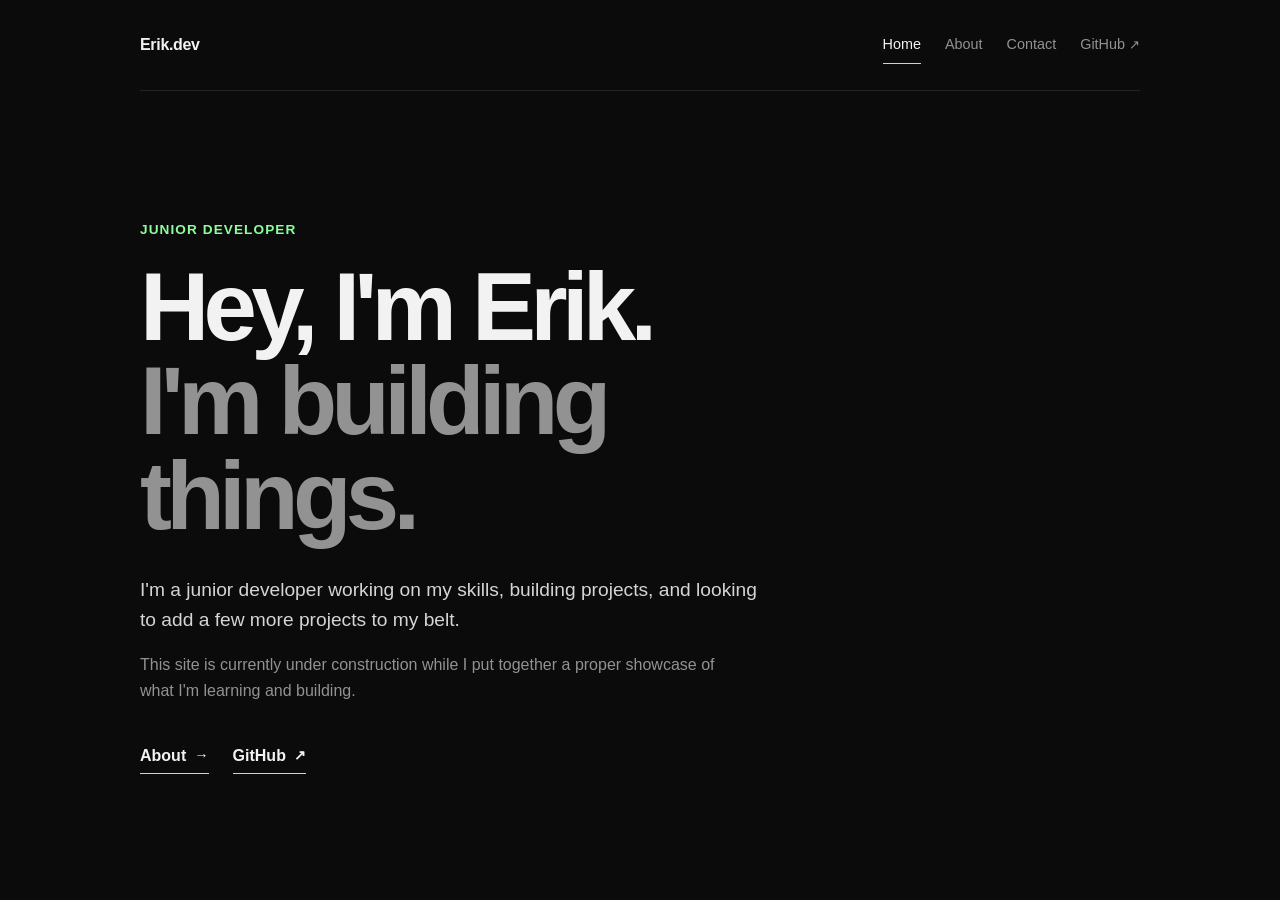
<file: index.html>
<!DOCTYPE html>
<html lang="en">
<head>
    <meta charset="UTF-8">
    <meta name="viewport" content="width=device-width, initial-scale=1.0">
    <title>Erik - Junior Developer</title>
    <link rel="stylesheet" href="style.css">
</head>
<body>
    <main class="container">
        <header class="site-header">
            <a class="logo" href="index.html">Erik.dev</a>

            <nav class="site-nav" aria-label="Main navigation">
                <a href="index.html" class="active">Home</a>
                <a href="about.html">About</a>
                <a href="contact.html">Contact</a>
                <a
                    href="https://github.com/EZukCer"
                    target="_blank"
                    rel="noopener noreferrer"
                >
                    GitHub <span>↗</span>
                </a>
            </nav>
        </header>


        <section class="hero">
            <p class="eyebrow">Junior Developer</p>

            <h1>
                Hey, I'm Erik.
                <br>
                <span>I'm building things.</span>
            </h1>

            <p class="intro">
                I'm a junior developer working on my skills, building projects,
                and looking to add a few more projects to my belt.
            </p>

            <p class="construction">
                This site is currently under construction while I put together
                a proper showcase of what I'm learning and building.
            </p>

            <div class="links">
                <a href="about.html">
                    About <span>→</span>
                </a>

                <a href="https://github.com/EZukCer" target="_blank" rel="noopener noreferrer">
                    GitHub <span>↗</span>
                </a>
            </div>
</file>
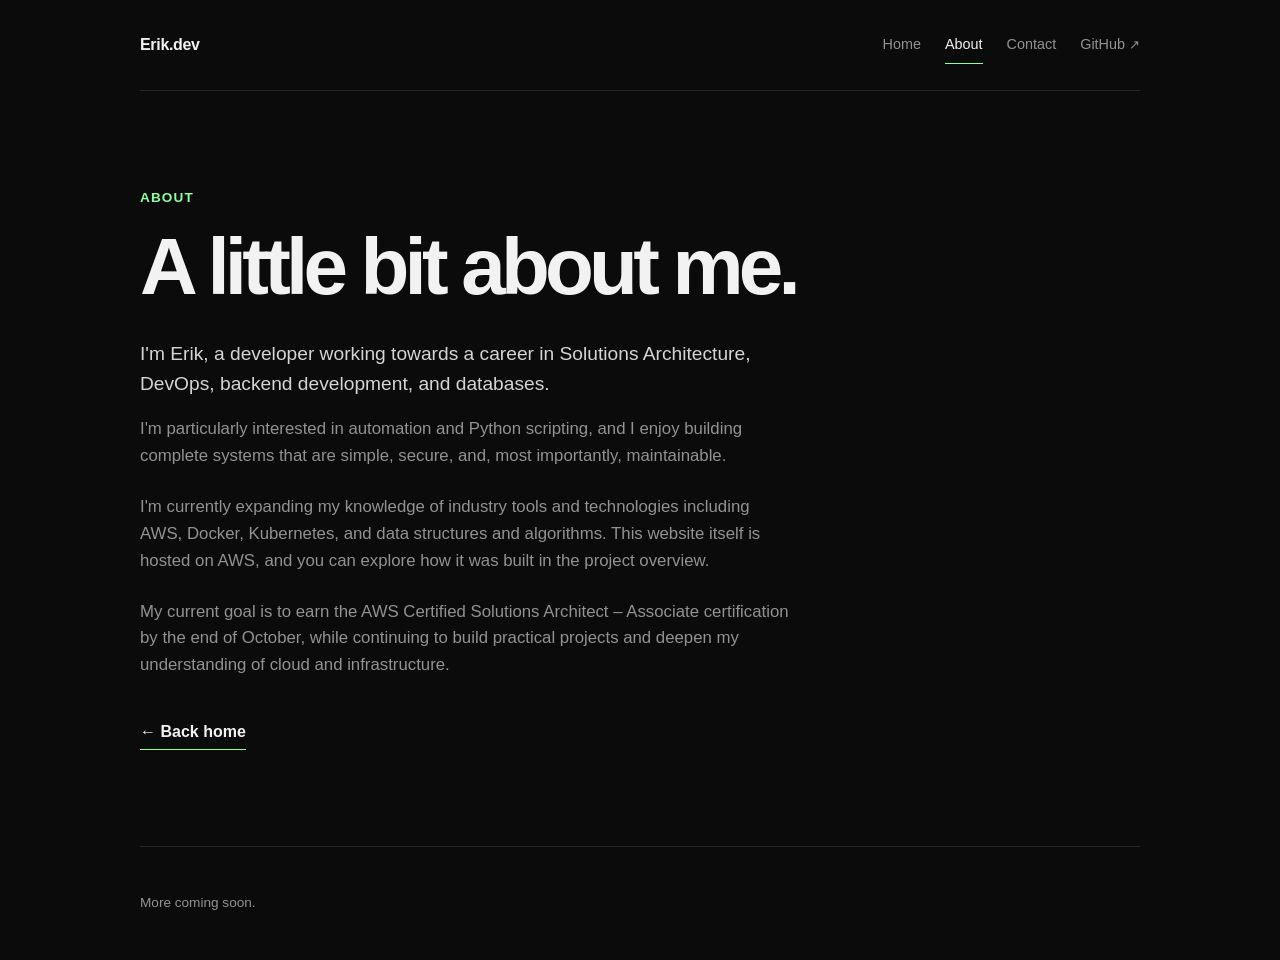
<file: about.html>
<!DOCTYPE html>
<html lang="en">
<head>
    <meta charset="UTF-8">
    <meta name="viewport" content="width=device-width, initial-scale=1.0">
    <title>About - Erik.dev</title>
    <link rel="stylesheet" href="style.css">
</head>
<body>
    <main class="container">

        <header class="site-header">
            <a class="logo" href="index.html">Erik.dev</a>

            <nav class="site-nav" aria-label="Main navigation">
                <a href="index.html">Home</a>
                <a href="about.html" class="active">About</a>
                <a href="contact.html">Contact</a>
                <a
                    href="https://github.com/EZukCer"
                    target="_blank"
                    rel="noopener noreferrer"
                >
                    GitHub <span>↗</span>
                </a>
            </nav>
        </header>



        <section class="page-content">
            <p class="eyebrow">About</p>

            <h1>A little bit about me.</h1>

            <p class="intro">
                I'm Erik, a developer working towards a career in Solutions Architecture, 
                DevOps, backend development, and databases.
            </p>

            <p>
                I'm particularly interested in automation and Python scripting, 
                and I enjoy building complete systems that are simple, secure, 
                and, most importantly, maintainable.
            </p>

            <p>
                I'm currently expanding my knowledge of industry tools and technologies 
                including AWS, Docker, Kubernetes, and data structures and algorithms. 
                This website itself is hosted on AWS, and you can explore how it was built 
                in the project overview.
            </p>

            <p>
                My current goal is to earn the AWS Certified Solutions Architect – Associate certification 
                by the end of October, while continuing to build practical projects and deepen 
                my understanding of cloud and infrastructure.
            </p>

            <div class="links">
                <a href="index.html">
                    ← Back home
                </a>
            </div>
        </section>

        <footer>
            <p>More coming soon.</p>
        </footer>
    </main>
</body>
</html>
</file>
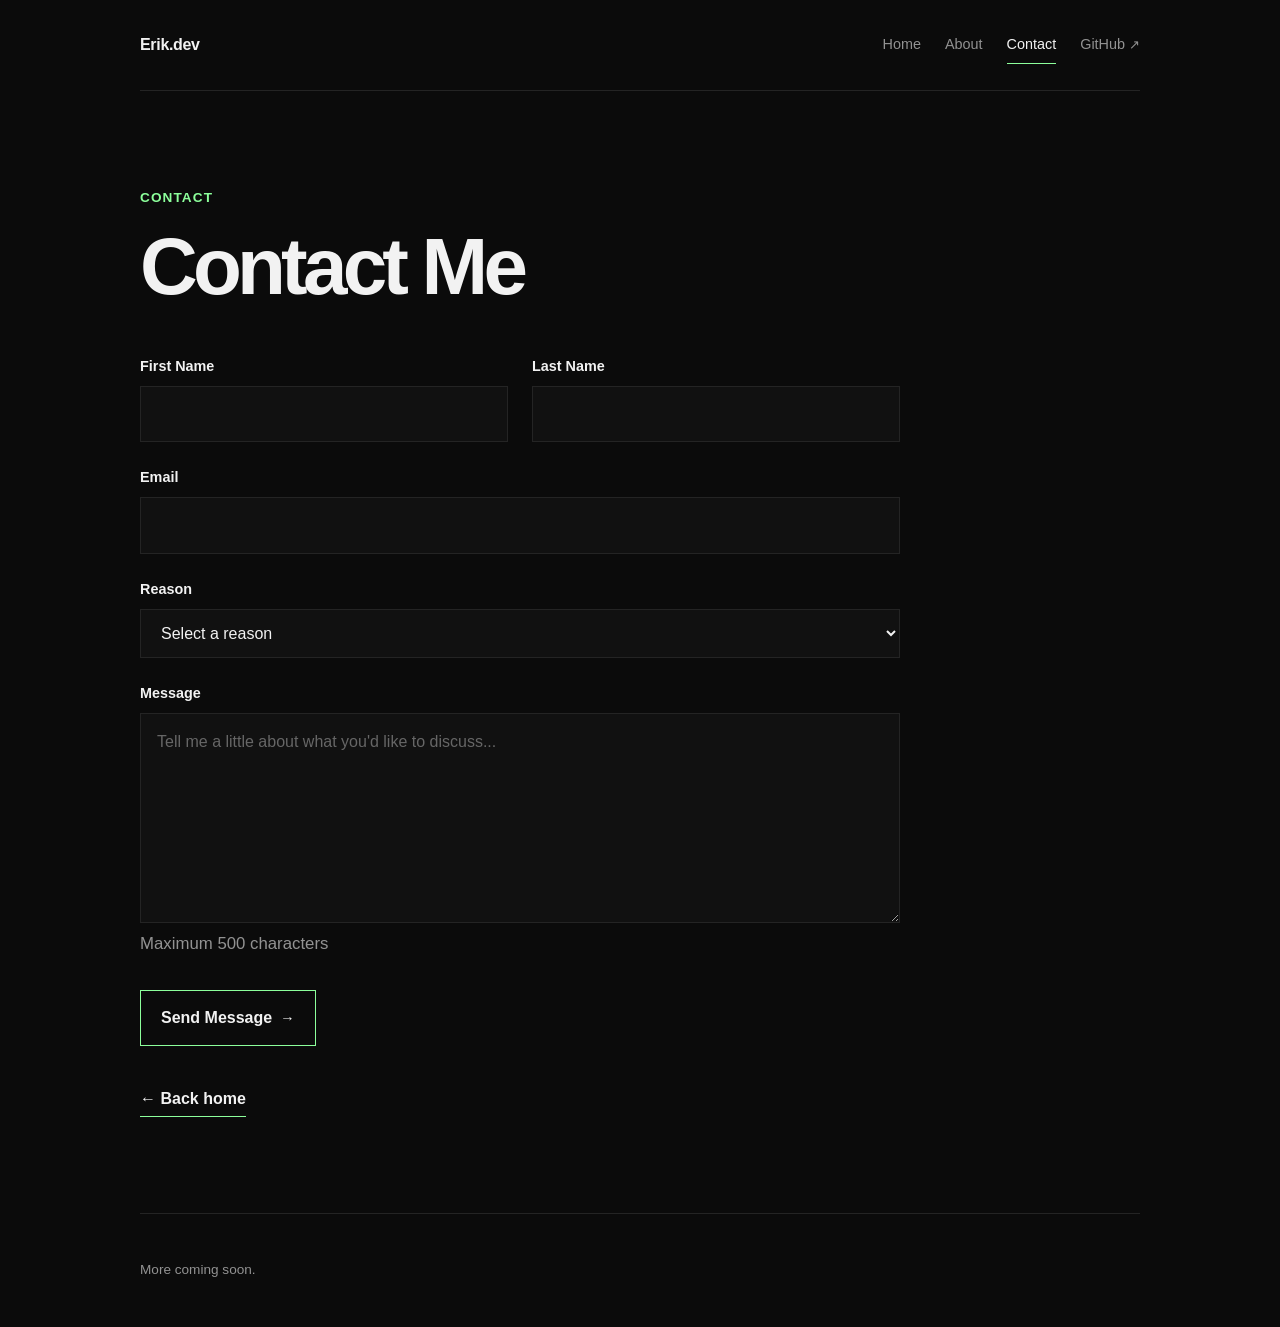
<file: contact.html>
<!DOCTYPE html>
<html lang="en">
<head>
    <meta charset="UTF-8">
    <meta name="viewport" content="width=device-width, initial-scale=1.0">
    <title>Contact Me - Erik.dev</title>
    <link rel="stylesheet" href="style.css">
</head>
<body>
    <main class="container">
        <header class="site-header">
            <a class="logo" href="index.html">Erik.dev</a>

            <nav class="site-nav" aria-label="Main navigation">
                <a href="index.html">Home</a>
                <a href="about.html">About</a>
                <a href="contact.html" class="active">Contact</a>
                <a
                    href="https://github.com/EZukCer"
                    target="_blank"
                    rel="noopener noreferrer"
                >
                    GitHub <span>↗</span>
                </a>
            </nav>
        </header>


        <section class="page-content contact-page">
            <p class="eyebrow">Contact</p>

            <h1>Contact Me</h1>

            <form class="contact-form" id="contact-form">

                <div class="form-group honeypot" >
                    <label for="website">Website</label>
                    <input
                        type="text"
                        id="website"
                        name="website"
                        tabindex="-1"
                        autocomplete="off"
                        aria-hidden="true"
                    >
                </div>

                <div class="form-row">

                    <div class="form-group">

                        <label for="first-name">First Name</label>

                        <input
                            type="text"
                            id="first-name"
                            name="firstName"
                            autocomplete="given-name"
                            maxlength="25"
                            required
                        >

                    </div>

                    <div class="form-group">

                        <label for="last-name">Last Name</label>

                        <input
                            type="text"
                            id="last-name"
                            name="lastName"
                            autocomplete="family-name"
                            maxlength="25"
                            required
                        >

                    </div>

                </div>

                <div class="form-group">

                    <label for="email">Email</label>

                    <input
                        type="email"
                        id="email"
                        name="email"
                        autocomplete="email"
                        maxlength="50"
                        required
                    >

                </div>

                <div class="form-group">

                    <label for="reason">Reason</label>

                    <select
                        id="reason"
                        name="reason"
                        maxlength="20"
                        required
                    >
                        <option value="" disabled selected>Select a reason</option>
                        <option value="project">Project</option>
                        <option value="work">Work opportunity</option>
                        <option value="question">Question</option>
                        <option value="other">Other</option>
                    </select>

                </div>

                <div class="form-group">

                    <label for="message">Message</label>

                    <textarea
                        id="message"
                        name="message"
                        rows="7"
                        maxlength="500"
                        placeholder="Tell me a little about what you'd like to discuss..."
                        required
                    ></textarea>

                    <p class="character-count">
                        Maximum 500 characters
                    </p>

                </div>

                <button type="submit">
                    Send Message <span>→</span>
                </button>

            </form>

            <div class="contact-success" id="contact-success" hidden>
                <div class="success-icon" aria-hidden="true">✓</div>

                <div>
                    <h2>Message successfully sent</h2>
                    <p>
                        Thanks for getting in touch. I'll get back to you
                        within 2–4 days.
                    </p>
                </div>
            </div>

            <div class="contact-error" id="contact-error" hidden>
                <div class="error-icon" aria-hidden="true">!</div>

                <div>
                    <h2>Message could not be sent</h2>
                    <p id="contact-error-message">
                        Something went wrong. Please try again.
                    </p>
                </div>
            </div>

            <div class="links">
                <a href="index.html">
                    ← Back home
                </a>
            </div>
        </section>

        <footer>
            <p>More coming soon.</p>
        </footer>
    </main>
    
    <script>
        const form = document.getElementById("contact-form");
        const success = document.getElementById("contact-success");
        const errorBox = document.getElementById("contact-error");
        const errorMessage = document.getElementById("contact-error-message");

        const API_URL = "https://ly3sv1pzs0.execute-api.eu-west-2.amazonaws.com/enquiry";

        form.addEventListener("submit", async function (event) {
            event.preventDefault();

            const formData = new FormData(form);

            const data = {
                firstName: formData.get("firstName"),
                lastName: formData.get("lastName"),
                email: formData.get("email"),
                reason: formData.get("reason"),
                message: formData.get("message"),
                website: formData.get("website")
            };

            const submitButton = form.querySelector('button[type="submit"]');

            submitButton.disabled = true;
            submitButton.textContent = "Sending...";

            try {
                const response = await fetch(API_URL, {
                    method: "POST",
                    headers: {
                        "Content-Type": "application/json"
                    },
                    body: JSON.stringify(data)
                });

                if (!response.ok) {
                    throw new Error("Failed to send enquiry");
                }

                form.hidden = true;
                success.hidden = false;

            } catch (caughtError) {
                console.error("Contact form error:", caughtError);

                if (caughtError instanceof TypeError) {
                    errorMessage.textContent =
                        "We couldn't reach the contact service. Please check your internet connection and try again.";
                } else {
                    errorMessage.textContent =
                        `${caughtError.message} If the problem continues, please try again later or contact me through erik@erikthedev.com`;
                }

                form.hidden = true;
                errorBox.hidden = false;
            }
        });
    </script>
</body>
</html>
</file>
<file: style.css>
:root {
    --background: #0b0b0b;
    --text: #f2f2f2;
    --muted: #929292;
    --border: #242424;
    --accent: #8cff9b;
}

* {
    box-sizing: border-box;
}

html {
    scroll-behavior: smooth;
}

body {
    margin: 0;
    background: var(--background);
    color: var(--text);
    font-family: Arial, Helvetica, sans-serif;
    line-height: 1.6;
}

/* Layout */

.container {
    width: min(100% - 3rem, 1000px);
    min-height: 100vh;
    margin: 0 auto;
    display: flex;
    flex-direction: column;
}

/* Header / Navigation */

.site-header {
    display: flex;
    justify-content: space-between;
    align-items: center;
    padding: 2rem 0;
    border-bottom: 1px solid var(--border);
}

.logo {
    color: var(--text);
    font-weight: 700;
    letter-spacing: -0.02em;
    text-decoration: none;
}

.logo:hover {
    color: var(--accent);
}

.site-nav {
    display: flex;
    align-items: center;
    gap: 1.5rem;
}

.site-nav a {
    position: relative;
    color: var(--muted);
    font-size: 0.9rem;
    text-decoration: none;
    transition: color 0.2s ease;
}

.site-nav a::after {
    content: "";
    position: absolute;
    left: 0;
    right: 0;
    bottom: -0.45rem;
    height: 1px;
    background: var(--accent);
    transform: scaleX(0);
    transform-origin: center;
    transition: transform 0.2s ease;
}

.site-nav a:hover {
    color: var(--text);
}

.site-nav a:hover::after {
    transform: scaleX(1);
}

.site-nav a.active {
    color: var(--text);
}

.site-nav a.active::after {
    transform: scaleX(1);
}

.site-nav a span {
    font-size: 0.8rem;
}

/* Typography */

.eyebrow {
    margin: 0 0 1.25rem;
    color: var(--accent);
    font-size: 0.85rem;
    font-weight: 700;
    letter-spacing: 0.08em;
    text-transform: uppercase;
}

h1 {
    margin: 0;
    font-size: clamp(3rem, 8vw, 6rem);
    line-height: 0.98;
    letter-spacing: -0.06em;
}

h1 span {
    color: var(--muted);
}

h2 {
    line-height: 1.2;
}

/* Homepage Hero */

.hero {
    max-width: 720px;
    padding: 8rem 0 6rem;
}

.intro {
    max-width: 620px;
    margin: 2rem 0 1rem;
    color: #d5d5d5;
    font-size: 1.2rem;
}

.construction {
    max-width: 580px;
    margin: 0;
    color: var(--muted);
}

/* Links */

.links {
    display: flex;
    gap: 1.5rem;
    flex-wrap: wrap;
    margin-top: 2.5rem;
}

.links a {
    display: inline-flex;
    align-items: center;
    gap: 0.5rem;
    padding-bottom: 0.25rem;
    border-bottom: 1px solid var(--accent);
    color: var(--text);
    font-weight: 600;
    text-decoration: none;
}

.links a:hover {
    color: var(--accent);
}

.links span {
    font-size: 0.9rem;
}

/* Content Pages */

.page-content {
    max-width: 720px;
    padding: 6rem 0;
}

.page-content h1 {
    margin-bottom: 2rem;
    font-size: clamp(2.8rem, 7vw, 5rem);
}

.page-content p:not(.eyebrow):not(.intro) {
    max-width: 650px;
    margin: 0 0 1.5rem;
    color: var(--muted);
    font-size: 1.05rem;
}

/* Contact */

.contact-page {
    max-width: 760px;
}

.contact-form {
    margin-top: 3rem;
}

.form-row {
    display: grid;
    grid-template-columns: 1fr 1fr;
    gap: 1.5rem;
}

.form-group {
    margin-bottom: 1.5rem;
}

.form-group label {
    display: block;
    margin-bottom: 0.5rem;
    color: var(--text);
    font-size: 0.9rem;
    font-weight: 600;
}

.form-group input,
.form-group select,
.form-group textarea {
    width: 100%;
    border: 1px solid var(--border);
    border-radius: 0;
    padding: 0.9rem 1rem;
    background: #111111;
    color: var(--text);
    font: inherit;
    outline: none;
}

.form-group input:focus,
.form-group select:focus,
.form-group textarea:focus {
    border-color: var(--accent);
}

.form-group textarea {
    min-height: 160px;
    resize: vertical;
}

.form-group select {
    cursor: pointer;
}

.form-group input::placeholder,
.form-group textarea::placeholder {
    color: #666666;
}

.honeypot {
        position: absolute;
        left: -9999px;
        width: 1px;
        height: 1px;
        overflow: hidden;
}

.character-count {
    margin: 0.5rem 0 0;
    color: var(--muted);
    font-size: 0.8rem;
}

/* Contact Button */

.contact-form button {
    display: inline-flex;
    align-items: center;
    gap: 0.5rem;
    margin-top: 0.5rem;
    padding: 0.9rem 1.25rem;
    border: 1px solid var(--accent);
    background: transparent;
    color: var(--text);
    font: inherit;
    font-weight: 600;
    cursor: pointer;
}

.contact-form button:hover {
    background: var(--accent);
    color: var(--background);
}

.contact-form button span {
    font-size: 0.9rem;
}

/* Contact Success Message */

.contact-success {
    display: flex;
    align-items: flex-start;
    gap: 1.25rem;
    margin-top: 3rem;
    padding: 1.5rem 0;
    border-top: 1px solid var(--border);
    border-bottom: 1px solid var(--border);
}

[hidden] {
    display: none !important;
}

.success-icon {
    display: flex;
    align-items: center;
    justify-content: center;
    flex-shrink: 0;
    width: 2rem;
    height: 2rem;
    border: 1px solid var(--accent);
    border-radius: 50%;
    color: var(--accent);
    font-size: 1.1rem;
    font-weight: 700;
}

.contact-success h2 {
    margin: 0 0 0.5rem;
    font-size: 1.2rem;
}

.contact-success p {
    margin: 0;
    color: var(--muted);
}

.contact-error {
    display: flex;
    align-items: flex-start;
    gap: 1.25rem;
    margin-top: 3rem;
    padding: 1.5rem 0;
    border-top: 1px solid var(--border);
    border-bottom: 1px solid var(--border);
}

.contact-error h2 {
    margin: 0 0 0.5rem;
    font-size: 1.2rem;
}

.contact-error p {
    margin: 0;
    color: var(--muted);
}

.error-icon {
    display: flex;
    align-items: center;
    justify-content: center;
    flex-shrink: 0;
    width: 2rem;
    height: 2rem;
    border: 1px solid #ff6b6b;
    border-radius: 50%;
    color: #ff6b6b;
    font-size: 1.1rem;
    font-weight: 700;
}

.contact-form button:disabled {
    opacity: 0.6;
    cursor: not-allowed;
}

@media (max-width: 600px) {
    .contact-error {
        gap: 1rem;
    }
}

/* Footer */

footer {
    margin-top: auto;
    padding: 2rem 0;
    border-top: 1px solid var(--border);
    color: var(--muted);
    font-size: 0.85rem;
}

/* Mobile */

@media (max-width: 600px) {
    .container {
        width: min(100% - 2rem, 1000px);
    }

    .site-header {
        align-items: flex-start;
        gap: 1rem;
    }

    .site-nav {
        gap: 0.8rem;
        flex-wrap: wrap;
        justify-content: flex-end;
    }

    .site-nav a {
        font-size: 0.8rem;
    }

    .hero {
        padding: 6rem 0 4rem;
    }

    .page-content {
        padding: 5rem 0 4rem;
    }

    h1 {
        font-size: clamp(2.8rem, 15vw, 4.5rem);
    }

    .page-content h1 {
        font-size: clamp(2.6rem, 13vw, 4rem);
    }

    .intro {
        font-size: 1.05rem;
    }

    .form-row {
        grid-template-columns: 1fr;
        gap: 0;
    }

    .contact-success {
        gap: 1rem;
    }

}
</file>
